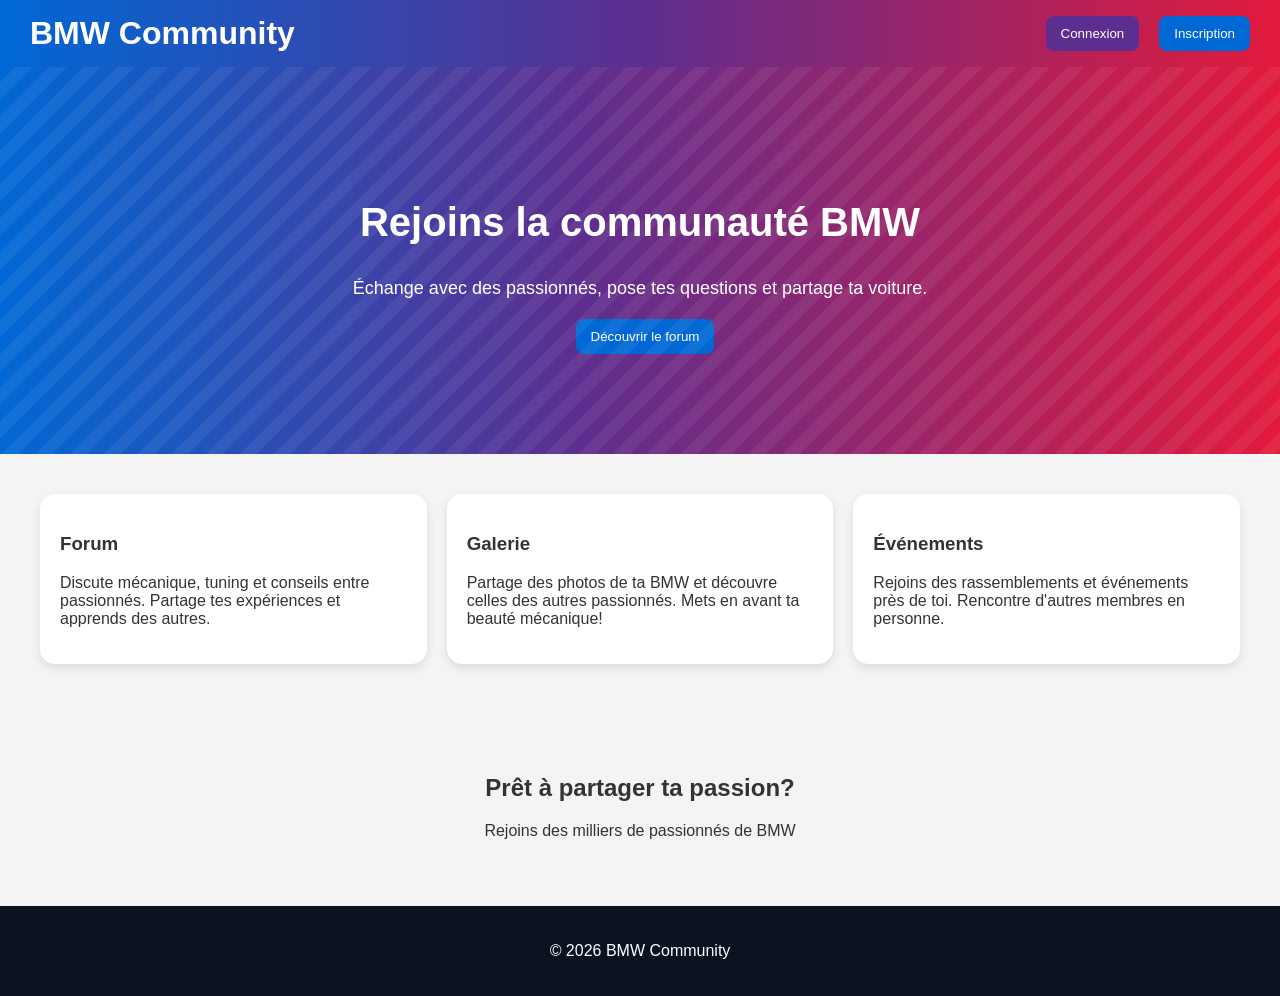
<file: templates/index.html>
<!DOCTYPE html>
<html lang="fr">
<head>
  <link rel="icon" type="image/png" href="/static/favicon.png">
  <meta charset="UTF-8">
  <meta name="viewport" content="width=device-width, initial-scale=1.0">
  <title>BMW Community - Centre de Discussion</title>
  <link rel="stylesheet" href="/static/style.css">
</head>
<body>

<header>
  <h1> BMW Community</h1>
  <div class="header-actions" id="headerActions">
    <a href="/login">
      <button class="btn btn-secondary">Connexion</button>
    </a>
    <a href="/register">
      <button class="btn btn-primary">Inscription</button>
    </a>
  </div>
</header>

<script>
  function updateHeader() {
    const user = JSON.parse(localStorage.getItem('user') || 'null');
    const headerActions = document.getElementById('headerActions');
    
    if (user) {
      headerActions.innerHTML = `
        <span style="color: white; margin-right: 15px;"> ${user.username}</span>
        <button class="btn btn-secondary" onclick="logout()">Déconnexion</button>
      `;
    }
  }
  
  function logout() {
    localStorage.removeItem('user');
    window.location.href = '/';
  }
  
  updateHeader();
</script>

<section class="hero">
  <h2>Rejoins la communauté BMW</h2>
  <p>Échange avec des passionnés, pose tes questions et partage ta voiture.</p>
  <a href="/forum">
    <button class="btn btn-primary">Découvrir le forum</button>
  </a>
</section>

<section class="features">
  <div class="card">
    <h3> Forum</h3>
    <p>Discute mécanique, tuning et conseils entre passionnés. Partage tes expériences et apprends des autres.</p>
  </div>

  <div class="card">
    <h3> Galerie</h3>
    <p>Partage des photos de ta BMW et découvre celles des autres passionnés. Mets en avant ta beauté mécanique!</p>
  </div>

  <div class="card">
    <h3> Événements</h3>
    <p>Rejoins des rassemblements et événements près de toi. Rencontre d'autres membres en personne.</p>
  </div>
</section>

<section class="cta">
  <h2>Prêt à partager ta passion?</h2>
  <p>Rejoins des milliers de passionnés de BMW</p>
  
  </a>
</section>

<footer>
  <p>&copy; 2026 BMW Community </p>
</footer>

</body>
</html>
</file>
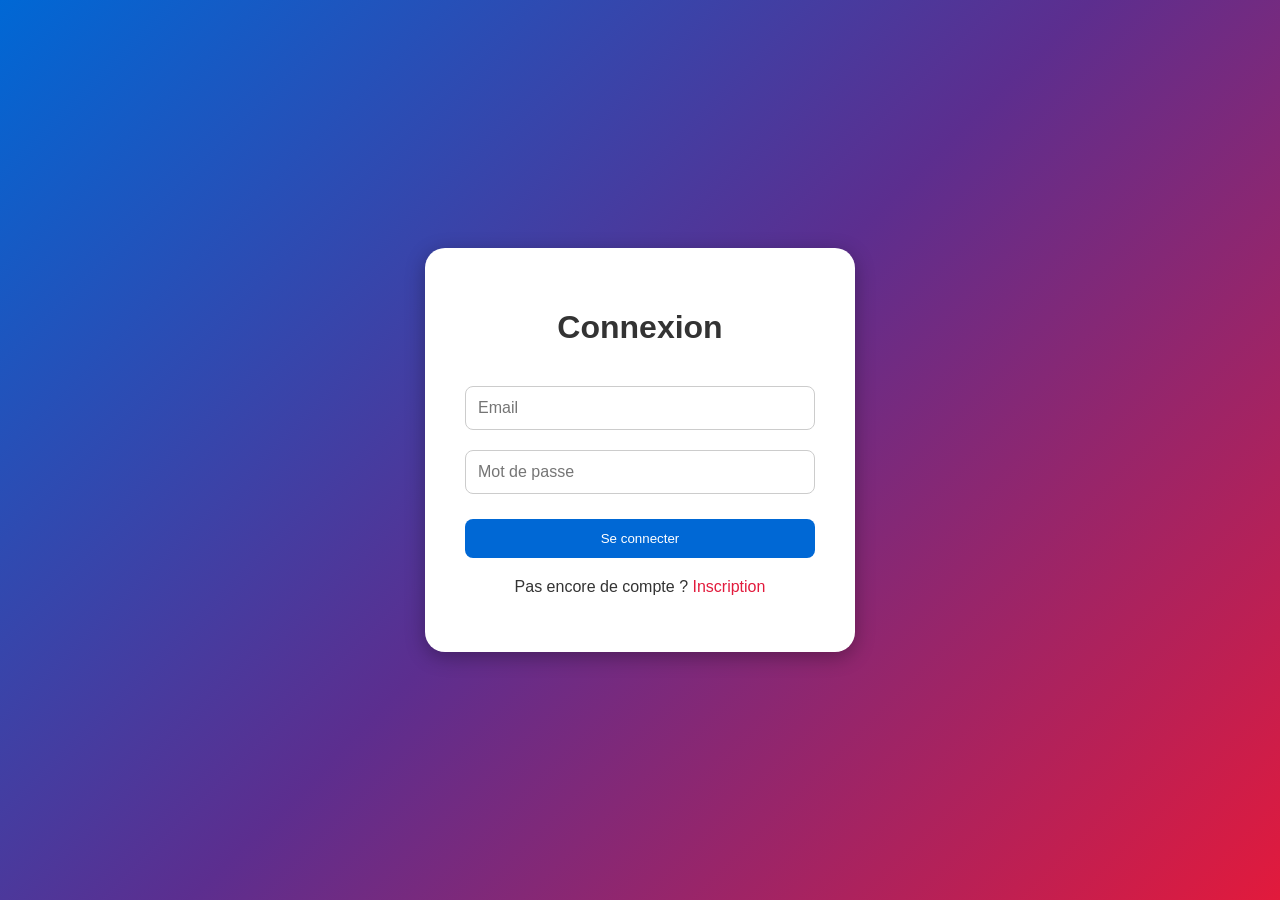
<file: templates/login.html>
<!DOCTYPE html>
<html lang="fr">
<head>
    <link rel="icon" type="image/png" href="/static/favicon.png">
    <meta charset="UTF-8">
    <title>Connexion</title>
    <link rel="stylesheet" href="/static/style.css">
</head>
<body class="auth-page">

<div class="auth-box">

    <h1>Connexion</h1>

    <form id="loginForm">

        <input type="email" id="email" placeholder="Email" required>

        <input type="password" id="password" placeholder="Mot de passe" required>

        <button type="submit">Se connecter</button>

    </form>

    <div id="error" style="color:red; display:none;"></div>

    <p>
        Pas encore de compte ?
        <a href="/register">Inscription</a>
    </p>

</div>

<script>
document.getElementById('loginForm').addEventListener('submit', async (e) => {
    e.preventDefault();

    try {
        const res = await fetch("http://localhost:8080/api/login", {
            method: "POST",
            headers: {"Content-Type": "application/json"},
            body: JSON.stringify({
                email: document.getElementById("email").value,
                password: document.getElementById("password").value
            })
        });

        const data = await res.json();

        if (!res.ok) {
            throw new Error(data.error);
        }

        localStorage.setItem("user", JSON.stringify(data));
        window.location.href = "/forum";

    } catch (err) {
        document.getElementById("error").innerText = err.message;
        document.getElementById("error").style.display = "block";
    }
});
</script>

</body>
</html>
</file>
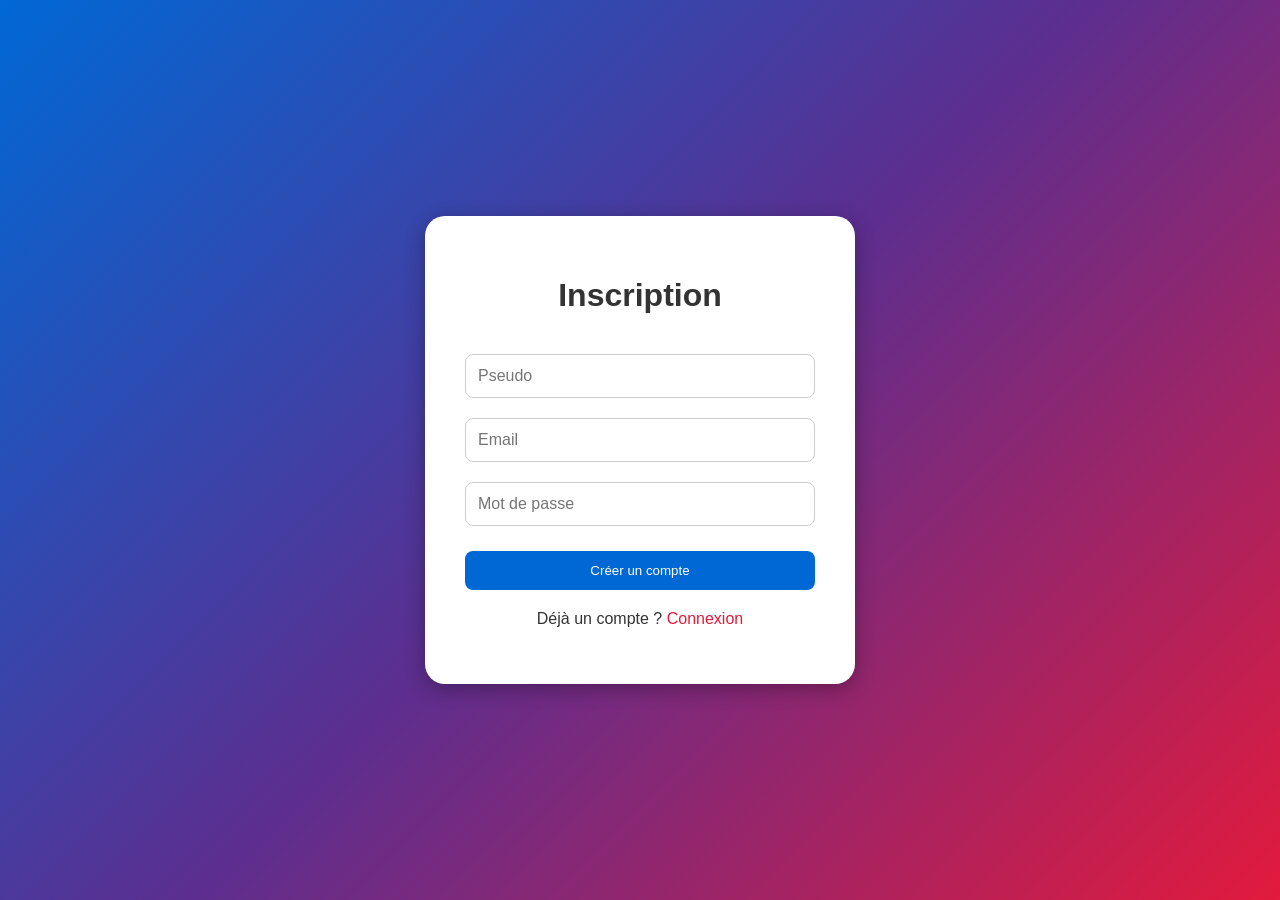
<file: templates/register.html>
<!DOCTYPE html>
<html lang="fr">
<head>
    <link rel="icon" type="image/png" href="/static/favicon.png">
    <meta charset="UTF-8">
    <title>Inscription</title>
    <link rel="stylesheet" href="/static/style.css">
</head>
<body class="auth-page">

    <div class="auth-box">

        <h1>Inscription</h1>

        <form id="registerForm">

            <input type="text" id="username" placeholder="Pseudo" required>

            <input type="email" id="email" placeholder="Email" required>

            <input type="password" id="password" placeholder="Mot de passe" required>

            <button type="submit">
                Créer un compte
            </button>

        </form>

        <div id="error" style="color: red; margin-top: 10px; display: none;"></div>

        <p>
            Déjà un compte ?
            <a href="/login">Connexion</a>
        </p>

    </div>

    <script>
        document.getElementById('registerForm').addEventListener('submit', async (e) => {
            e.preventDefault();
            const username = document.getElementById('username').value;
            const email = document.getElementById('email').value;
            const password = document.getElementById('password').value;
            const errorDiv = document.getElementById('error');
            
            try {
                const response = await fetch('/register', {
                    method: 'POST',
                    headers: { 'Content-Type': 'application/json' },
                    body: JSON.stringify({ username, email, password })
                });
                
                if (!response.ok) {
                    throw new Error('Cet email existe déjà ou une erreur est survenue');
                }
                
                alert('Compte créé avec succès ! Veuillez vous connecter.');
                window.location.href = '/login';
            } catch (err) {
                errorDiv.textContent = err.message;
                errorDiv.style.display = 'block';
            }
        });
    </script>

</body>
</html>
</file>
<file: static/style.css>
body{
    margin:0;
    font-family:Arial,sans-serif;
    background:#f4f4f4;
    color:#333;
}

:root{
    --bmw-blue:#0068D5;
    --bmw-purple:#5C2E8F;
    --bmw-red:#E21A3C;
    --bmw-dark:#0b1220;
    --bmw-bg:#f4f4f4;
}

/* ===== HEADER ===== */

header{
    background:linear-gradient(90deg,var(--bmw-blue),var(--bmw-purple),var(--bmw-red));
    color:white;
    padding:15px 30px;
    display:flex;
    justify-content:space-between;
    align-items:center;
}

header h1{
    margin:0;
}

/* ===== BOUTONS ===== */

.btn{
    padding:10px 15px;
    border:none;
    border-radius:8px;
    cursor:pointer;
    margin-left:10px;
    text-decoration:none;
}

.btn-primary{
    background:var(--bmw-blue);
    color:white;
}

.btn-secondary{
    background:var(--bmw-purple);
    color:white;
}

/* ===== HERO ===== */

.hero{
    position:relative;
    text-align:center;
    padding:100px 20px;
    color:white;
    background:linear-gradient(90deg,var(--bmw-blue) 0%, var(--bmw-purple) 45%, var(--bmw-red) 100%);
    overflow:hidden;
}

.hero::before{
    content:'';
    position:absolute;
    left:-20%;
    top:0;
    width:140%;
    height:100%;
    background:repeating-linear-gradient(
        135deg,
        rgba(255,255,255,0.18) 0,
        rgba(255,255,255,0.18) 12px,
        transparent 12px,
        transparent 24px
    );
    pointer-events:none;
    opacity:0.35;
}

.hero h2{
    position:relative;
    font-size:40px;
}

.hero p{
    font-size:18px;
    margin:20px 0;
}

/* ===== FEATURES ===== */

.features{
    display:grid;
    grid-template-columns:repeat(auto-fit,minmax(250px,1fr));
    gap:20px;
    padding:40px;
}

.card{
    background:white;
    padding:20px;
    border-radius:15px;
    box-shadow:0 4px 10px rgba(0,0,0,0.1);
}

/* ===== CTA ===== */

.cta{
    text-align:center;
    padding:50px;
}

/* ===== FOOTER ===== */

footer{
    background:var(--bmw-dark);
    color:white;
    text-align:center;
    padding:20px;
}

/* ===== LOGIN / REGISTER ===== */

.auth-page{
    display:flex;
    justify-content:center;
    align-items:center;
    height:100vh;
    background:linear-gradient(135deg,var(--bmw-blue),var(--bmw-purple),var(--bmw-red));
}

.auth-box{
    width:350px;
    background:white;
    padding:40px;
    border-radius:20px;
    box-shadow:0 5px 20px rgba(0,0,0,0.3);
    text-align:center;
}

.auth-box h1{
    margin-bottom:30px;
}

.auth-box input{
    width:100%;
    padding:12px;
    margin:10px 0;
    border:1px solid #ccc;
    border-radius:8px;
    font-size:16px;
    box-sizing:border-box;
}

.auth-box button{
    width:100%;
    padding:12px;
    margin-top:15px;
    background:var(--bmw-blue);
    color:white;
    border:none;
    border-radius:8px;
    cursor:pointer;
}

.auth-box button:hover{
    background:var(--bmw-purple);
}

.auth-box p{
    margin-top:20px;
}

.auth-box a{
    color:var(--bmw-red);
    text-decoration:none;
}

/* ===== FORUM ===== */

.container{
    max-width:1200px;
    margin:0 auto;
    padding:20px;
}

.forum-header{
    text-align:center;
    margin-bottom:40px;
    padding:30px 0;
    border-bottom:2px solid #ddd;
}

.forum-header h2{
    margin:0 0 10px 0;
    font-size:32px;
    color:#000;
}

.forum-header p{
    margin:0 0 20px 0;
    color:#666;
    font-size:16px;
}

/* ===== CATEGORIES ===== */

.categories{
    display:flex;
    gap:10px;
    justify-content:center;
    margin-bottom:30px;
    flex-wrap:wrap;
}

.category-btn{
    padding:10px 20px;
    border:2px solid #ddd;
    background:white;
    border-radius:25px;
    cursor:pointer;
    font-size:14px;
    transition:all 0.3s;
}

.category-btn:hover{
    border-color:#000;
    background:#f0f0f0;
}

.category-btn.active{
    background:black;
    color:white;
    border-color:black;
}

.category-badge{
    display:inline-block;
    background:#e9ecef;
    padding:4px 12px;
    border-radius:15px;
    font-size:12px;
    font-weight:bold;
}

/* ===== DISCUSSIONS LIST ===== */

.discussions-list{
    display:grid;
    gap:15px;
}

.discussion-card{
    background:white;
    padding:20px;
    border-radius:10px;
    box-shadow:0 2px 8px rgba(0,0,0,0.1);
    cursor:pointer;
    transition:all 0.3s;
    border-left:4px solid #e9ecef;
}

.discussion-card:hover{
    box-shadow:0 4px 12px rgba(0,0,0,0.15);
    border-left-color:#000;
}

.discussion-header{
    display:flex;
    justify-content:space-between;
    align-items:start;
    margin-bottom:10px;
}

.discussion-header h3{
    margin:0;
    color:#000;
    font-size:18px;
}

.discussion-preview{
    color:#666;
    margin:10px 0;
    line-height:1.5;
}

.discussion-meta{
    display:flex;
    gap:15px;
    font-size:13px;
    color:#999;
}

.author{
    color:#333;
}

.replies{
    font-weight:bold;
    color:#555;
}

/* ===== MODALS ===== */

.modal{
    display:none;
    position:fixed;
    z-index:1000;
    left:0;
    top:0;
    width:100%;
    height:100%;
    background-color:rgba(0,0,0,0.5);
    overflow:auto;
}

.modal-content{
    background-color:white;
    margin:5% auto;
    padding:30px;
    border:1px solid #888;
    border-radius:10px;
    width:90%;
    max-width:600px;
    max-height:80vh;
    overflow-y:auto;
}

.modal-large{
    max-width:900px;
}

.modal-header{
    display:flex;
    justify-content:space-between;
    align-items:center;
    margin-bottom:20px;
}

.modal-header h3{
    margin:0;
}

.close{
    font-size:28px;
    font-weight:bold;
    cursor:pointer;
    color:#aaa;
}

.close:hover{
    color:#000;
}

.modal-buttons{
    display:flex;
    gap:10px;
    justify-content:flex-end;
    margin-top:20px;
}

/* ===== FORMS ===== */

.form-group{
    margin-bottom:15px;
}

.form-group label{
    display:block;
    margin-bottom:5px;
    font-weight:bold;
    color:#333;
}

.form-group input,
.form-group textarea,
.form-group select{
    width:100%;
    padding:10px;
    border:1px solid #ddd;
    border-radius:5px;
    font-size:14px;
    font-family:Arial,sans-serif;
    box-sizing:border-box;
}

.form-group textarea{
    resize:vertical;
    min-height:100px;
}

.form-group input:focus,
.form-group textarea:focus,
.form-group select:focus{
    outline:none;
    border-color:#000;
    box-shadow:0 0 5px rgba(0,0,0,0.1);
}

/* ===== DISCUSSION DETAIL ===== */

.discussion-detail{
    margin-bottom:30px;
}

.detail-header{
    display:flex;
    gap:15px;
    margin-bottom:15px;
    font-size:13px;
    color:#999;
}

.detail-content{
    background:#f9f9f9;
    padding:15px;
    border-radius:5px;
    margin-bottom:15px;
    line-height:1.6;
    color:#333;
}

.detail-author{
    color:#666;
    font-size:14px;
}

/* ===== REPLIES ===== */

.replies-section{
    border-top:2px solid #eee;
    padding-top:20px;
    margin:20px 0;
}

.replies-section h4{
    margin:0 0 15px 0;
}

.reply{
    background:#f9f9f9;
    padding:15px;
    border-radius:5px;
    margin-bottom:15px;
    border-left:3px solid #e9ecef;
}

.reply-header{
    display:flex;
    justify-content:space-between;
    margin-bottom:10px;
    font-size:13px;
}

.reply-header strong{
    color:#000;
}

.reply-header .date{
    color:#999;
}

.reply-content{
    color:#333;
    line-height:1.5;
}

.reply-form-container{
    display:none;
    border-top:2px solid #eee;
    padding-top:20px;
    margin-top:20px;
}

.reply-form h4{
    margin:0 0 15px 0;
}

.reply-form textarea{
    width:100%;
    padding:10px;
    border:1px solid #ddd;
    border-radius:5px;
    font-family:Arial,sans-serif;
    resize:vertical;
    min-height:80px;
    box-sizing:border-box;
}

.reply-form button{
    margin-top:10px;
}

/* ===== UTILITIES ===== */

.loading,
.no-discussions,
.no-replies,
.error{
    text-align:center;
    padding:40px 20px;
    color:#999;
    font-style:italic;
}

.error{
    color:#d32f2f;
}

.header-actions{
    display:flex;
    align-items:center;
    gap:10px;
}

.username{
    color:white;
    font-size:14px;
}

/* ===== RESPONSIVE ===== */

@media (max-width:768px){
    .modal-content{
        width:95%;
        margin:20% auto;
    }
    
    .discussion-header{
        flex-direction:column;
    }
    
    .discussion-meta{
        flex-wrap:wrap;
    }
    
    .categories{
        justify-content:flex-start;
    }
    
    .modal-buttons{
        flex-direction:column;
    }
    
    .modal-buttons .btn{
        margin-left:0;
        width:100%;
    }
    /* =============================
   RESPONSIVE (MOBILE FRIENDLY)
============================= */

@media (max-width: 768px) {

    /* HEADER */
    header {
        flex-direction: column;
        align-items: flex-start;
        gap: 10px;
    }

    .header-actions {
        width: 100%;
        display: flex;
        justify-content: flex-end;
        gap: 10px;
        flex-wrap: wrap;
    }

    /* HERO */
    
.hero {
    min-height: 60vh;
    padding: 50px 20px;
    display: flex;
    flex-direction: column;
    justify-content: center;
    text-align: center;
}


    .hero h2 {
        font-size: 28px;
    }

    .hero p {
        font-size: 16px;
    }

    /* FEATURES CARDS */
    .features {
        grid-template-columns: 1fr;
        padding: 20px;
    }

    .card {
        padding: 15px;
    }

    /* BUTTON */
    .btn {
        width: 100%;
        text-align: center;
        padding: 12px;
    }
}
}
</file>
